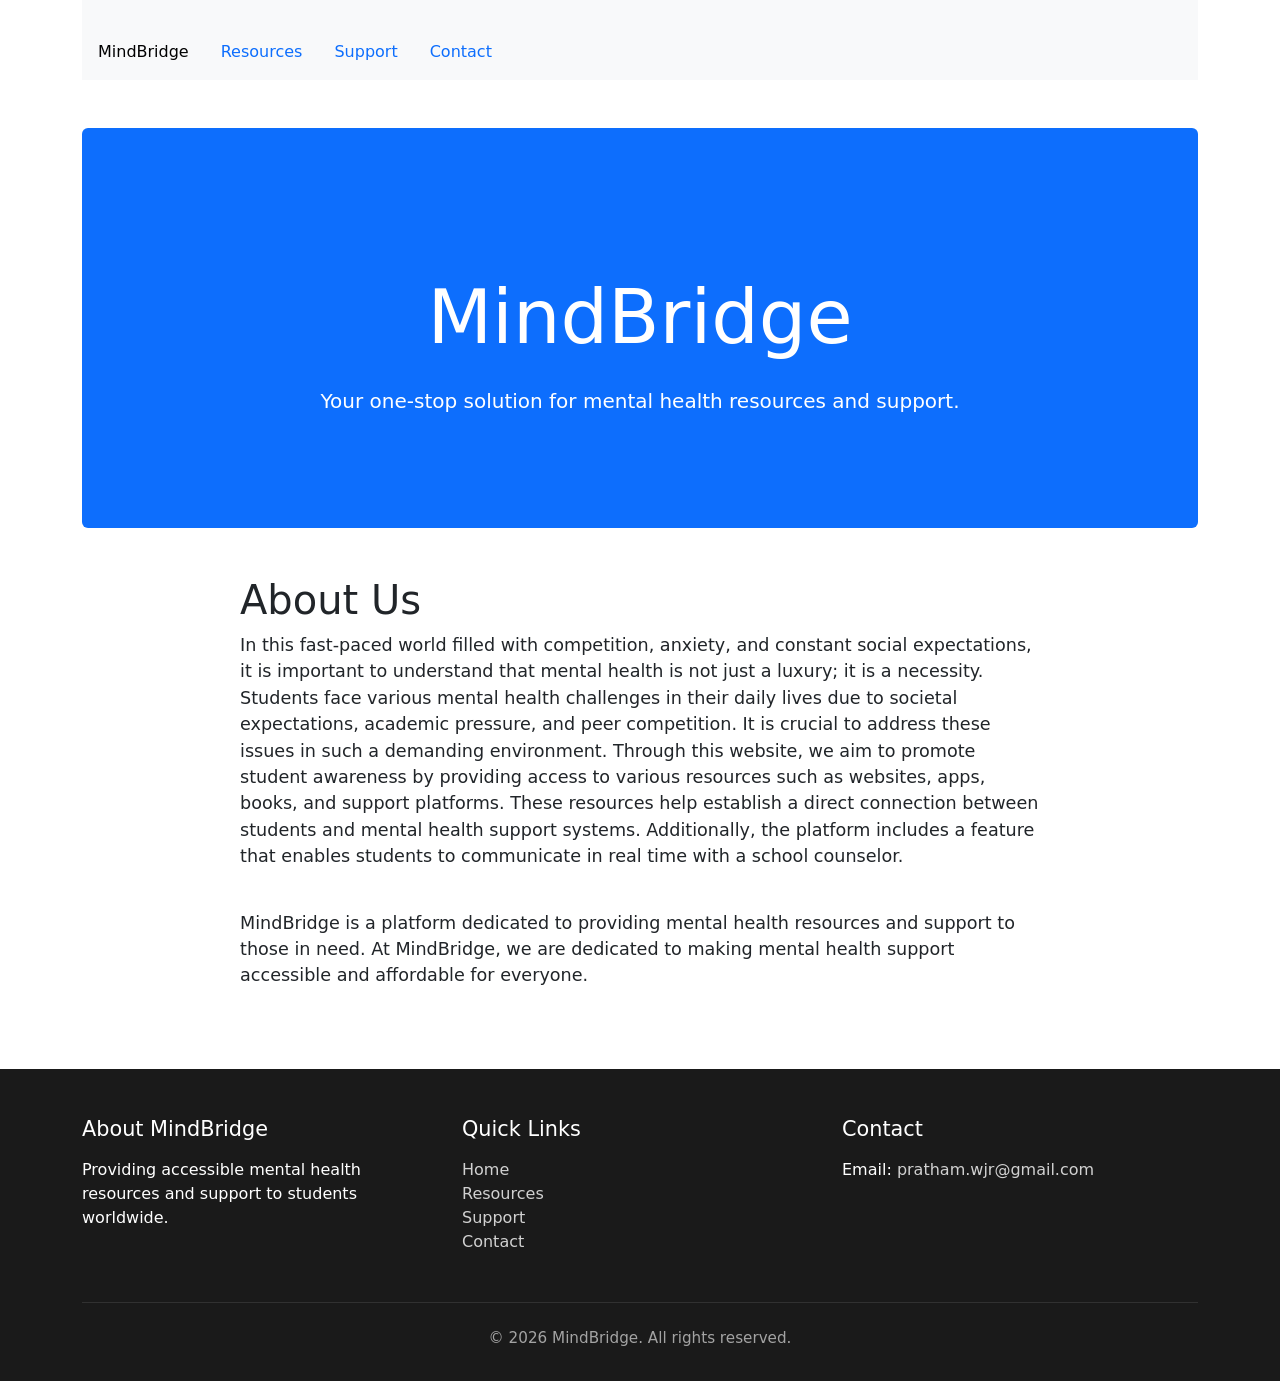
<file: index.html>
<!DOCTYPE html>
<html lang="en">

<head>
    <meta charset="UTF-8">
    <meta name="viewport" content="width=device-width, initial-scale=1.0">
    <title>MindBridge</title>
</head>
<link href="https://cdn.jsdelivr.net/npm/bootstrap@5.3.0/dist/css/bootstrap.min.css" rel="stylesheet"
    crossorigin="anonymous">
<script src="https://cdn.jsdelivr.net/npm/bootstrap@5.3.0/dist/js/bootstrap.bundle.min.js"
    crossorigin="anonymous"></script>
<link rel="stylesheet" href="/style.css">

<body>
    <div class="container">
        <nav class="navbar navbar-expand-lg navbar-light bg-light">
         
            <ul class="nav nav-pills justify-content-center mt-4">
                <li class="nav-item">
                    <a class="nav-link" href="/" style="color:black; font-weight: 500;">MindBridge</a>
                </li>
                <li class="nav-item">
                    <a class="nav-link" href="/resources">Resources</a>
                </li>
                <li class="nav-item">
                    <a class="nav-link" href="/support/index.html">Support</a>
                </li>
                <li class="nav-item">
                    <a class="nav-link" href="/contact">Contact</a>
                </li>
            </ul>
        </nav>
       
        <div class="text-center mt-5 p-4 p-md-5 bg-primary rounded" id="banner">
            <h1 class="text-center mt-5" style="font-size: clamp(2.5rem, 8vw, 75px);">MindBridge</h1>
            <p class="text-center mt-3" style="font-size: clamp(1rem, 3vw, 1.25rem);">Your one-stop solution for mental
                health resources and support.</p>
        </div>
    
        <section class="mt-5 px-3 px-md-0">
            <div style="max-width: 800px; margin: 0 auto;">
                <h2 style="font-size: clamp(1.75rem, 5vw, 2.5rem);">About Us</h2>
                <p style="font-size: clamp(0.95rem, 2vw, 1.1rem);">
                    In this fast-paced world filled with competition, anxiety, and constant social expectations, it is
                    important to understand that mental health is not just a luxury; it is a necessity. Students face
                    various mental health challenges in their daily lives due to societal expectations, academic
                    pressure, and peer competition. It is crucial to address these issues in such a demanding
                    environment. Through this website, we aim to promote student awareness by providing access to
                    various resources such as websites, apps, books, and support platforms. These resources help
                    establish a direct connection between students and mental health support systems. Additionally, the
                    platform includes a feature that enables students to communicate in real time with a school
                    counselor.
                </p>
                <br>
                <p style="font-size: clamp(0.95rem, 2vw, 1.1rem);">MindBridge is a platform dedicated to providing
                    mental health resources and support to those in need. At MindBridge, we are dedicated to making
                    mental health support accessible and affordable for everyone.</p>
            </div>
        </section>
    </div>
    <footer style="background-color: #1a1a1a; color: white; padding: 3rem 0 1rem; margin-top: 5rem;" role="contentinfo">
        <div class="container">
            <div class="row" style="margin-bottom: 2rem;">
                <div class="col-12 col-md-4 mb-4 mb-md-0" style="font-size: clamp(0.9rem, 2vw, 1rem);">
                    <h5 style="font-size: clamp(1.1rem, 2.5vw, 1.3rem); margin-bottom: 1rem;">About MindBridge</h5>
                    <p>Providing accessible mental health resources and support to students worldwide.</p>
                </div>
                <div class="col-12 col-md-4 mb-4 mb-md-0">
                    <h5 style="font-size: clamp(1.1rem, 2.5vw, 1.3rem); margin-bottom: 1rem;">Quick Links</h5>
                    <ul style="list-style: none; padding: 0; font-size: clamp(0.9rem, 2vw, 1rem);">
                        <li><a href="/" style="color: rgba(255,255,255,0.8); text-decoration: none;">Home</a></li>
                        <li><a href="/resources" style="color: rgba(255,255,255,0.8); text-decoration: none;">Resources</a></li>
                        <li><a href="/support/index.html" style="color: rgba(255,255,255,0.8); text-decoration: none;">Support</a></li>
                        <li><a href="/contact" style="color: rgba(255,255,255,0.8); text-decoration: none;">Contact</a></li>
                    </ul>
                </div>
                <div class="col-12 col-md-4">
                    <h5 style="font-size: clamp(1.1rem, 2.5vw, 1.3rem); margin-bottom: 1rem;">Contact</h5>
                    <p style="font-size: clamp(0.9rem, 2vw, 1rem);">Email: <a href="mailto:pratham.wjr@gmail.com" style="color: rgba(255,255,255,0.8); text-decoration: none;">pratham.wjr@gmail.com</a></p>
                </div>
            </div>
            <div style="border-top: 1px solid rgba(255,255,255,0.1); padding-top: 1.5rem; text-align: center; color: rgba(255,255,255,0.6); font-size: clamp(0.85rem, 1.5vw, 0.95rem);">
                <p>&copy; 2026 MindBridge. All rights reserved.</p>
            </div>
        </div>
    </footer>
    <style>
        @media (max-width: 576px) {
            footer {
                padding: 2rem 0 1rem !important;
                margin-top: 3rem !important;
            }
        }
    </style>
    </div>
</body>

</html>
</file>
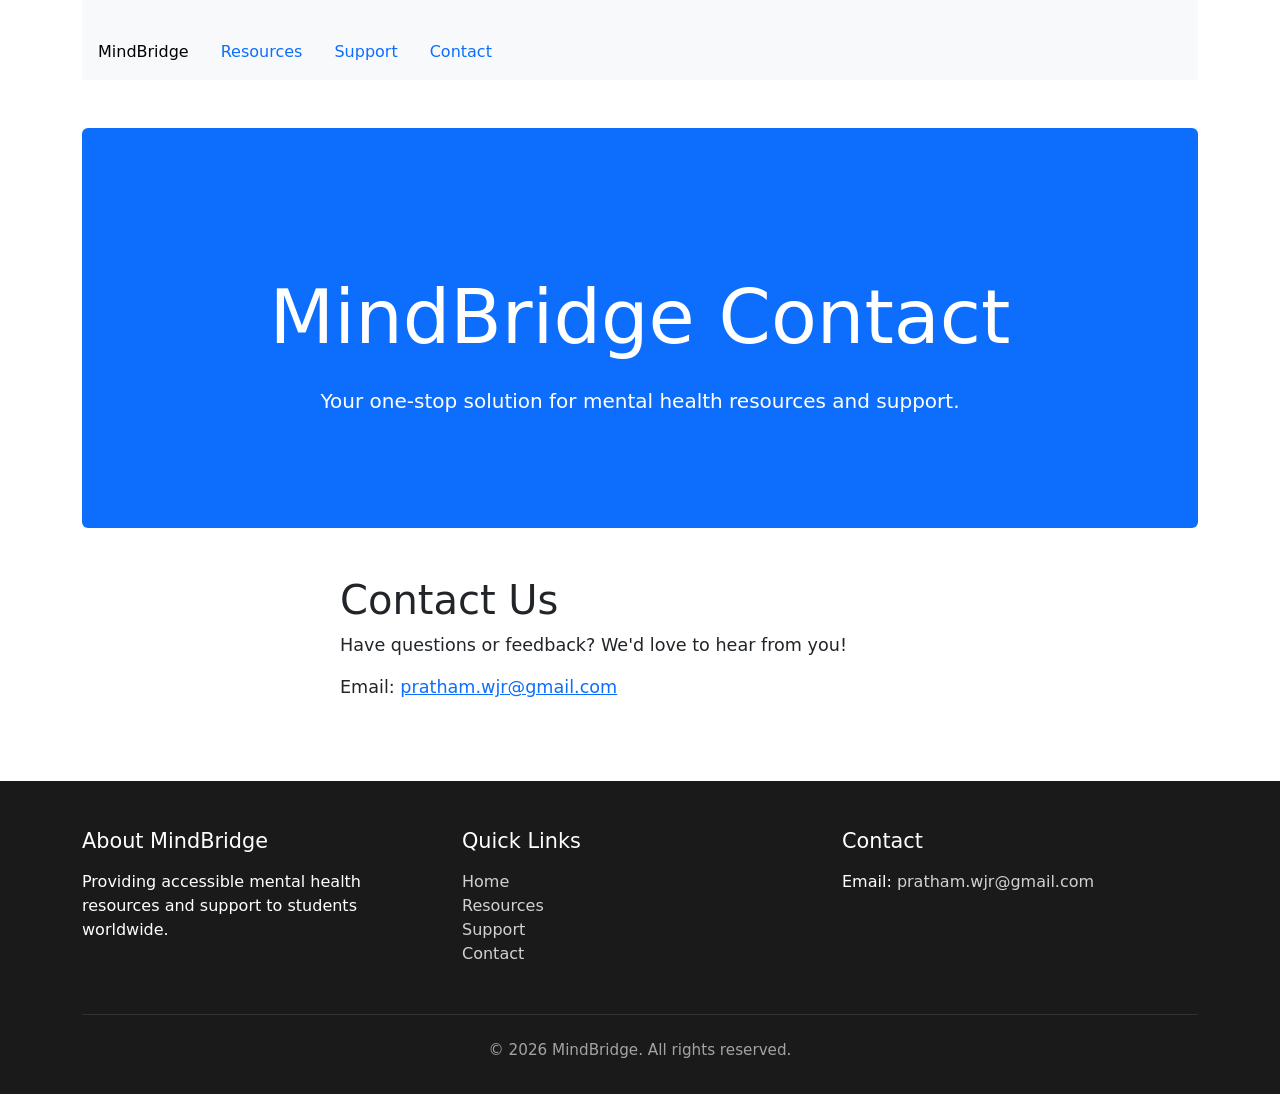
<file: contact/index.html>
<!DOCTYPE html>
<html lang="en">
    <head>
        <meta charset="UTF-8">
        <meta name="viewport" content="width=device-width, initial-scale=1.0">
        <title>MindBridge</title>
    </head>
    <link href="https://cdn.jsdelivr.net/npm/bootstrap@5.3.0/dist/css/bootstrap.min.css" rel="stylesheet" crossorigin="anonymous">
    <script src="https://cdn.jsdelivr.net/npm/bootstrap@5.3.0/dist/js/bootstrap.bundle.min.js" crossorigin="anonymous"></script>
    <link rel="stylesheet" href="/style.css">
    <body>
        <div class="container">
           <nav class="navbar navbar-expand-lg navbar-light bg-light">
           
            <ul class="nav nav-pills justify-content-center mt-4">
                <li class="nav-item">
                    <a class="nav-link" href="/" style="color:black; font-weight: 500;">MindBridge</a>
                </li>
                <li class="nav-item">
                    <a class="nav-link" href="/resources">Resources</a>
                </li>
                <li class="nav-item">
                    <a class="nav-link" href="/support/index.html">Support</a>
                </li>
                <li class="nav-item">
                    <a class="nav-link" href="/contact">Contact</a>
                </li>
            </ul>
        </nav>
    
            <div class="text-center mt-5 p-4 p-md-5 bg-primary rounded" id="banner">
            <h1 class="text-center mt-5" style="font-size: clamp(2.5rem, 8vw, 75px);">MindBridge Contact</h1>
            <p class="text-center mt-3" style="font-size: clamp(1rem, 3vw, 1.25rem);">Your one-stop solution for mental health resources and support.</p>
            </div>
            <section class="mt-5 px-3 px-md-0">
                <div style="max-width: 600px; margin: 0 auto;">
                <h2 style="font-size: clamp(1.75rem, 5vw, 2.5rem);">Contact Us</h2>
                <p style="font-size: clamp(0.95rem, 2vw, 1.1rem);">Have questions or feedback? We'd love to hear from you!</p>
                <p style="font-size: clamp(0.95rem, 2vw, 1.1rem);">Email: <a href="mailto:pratham.wjr@gmail.com">pratham.wjr@gmail.com</a></p>
                </div>
            </section>
        </div>
        <footer style="background-color: #1a1a1a; color: white; padding: 3rem 0 1rem; margin-top: 5rem;" role="contentinfo">
            <div class="container">
                <div class="row" style="margin-bottom: 2rem;">
                    <div class="col-12 col-md-4 mb-4 mb-md-0" style="font-size: clamp(0.9rem, 2vw, 1rem);">
                        <h5 style="font-size: clamp(1.1rem, 2.5vw, 1.3rem); margin-bottom: 1rem;">About MindBridge</h5>
                        <p>Providing accessible mental health resources and support to students worldwide.</p>
                    </div>
                    <div class="col-12 col-md-4 mb-4 mb-md-0">
                        <h5 style="font-size: clamp(1.1rem, 2.5vw, 1.3rem); margin-bottom: 1rem;">Quick Links</h5>
                        <ul style="list-style: none; padding: 0; font-size: clamp(0.9rem, 2vw, 1rem);">
                            <li><a href="/" style="color: rgba(255,255,255,0.8); text-decoration: none;">Home</a></li>
                            <li><a href="/resources" style="color: rgba(255,255,255,0.8); text-decoration: none;">Resources</a></li>
                            <li><a href="/support/index.html" style="color: rgba(255,255,255,0.8); text-decoration: none;">Support</a></li>
                            <li><a href="/contact" style="color: rgba(255,255,255,0.8); text-decoration: none;">Contact</a></li>
                        </ul>
                    </div>
                    <div class="col-12 col-md-4">
                        <h5 style="font-size: clamp(1.1rem, 2.5vw, 1.3rem); margin-bottom: 1rem;">Contact</h5>
                        <p style="font-size: clamp(0.9rem, 2vw, 1rem);">Email: <a href="mailto:pratham.wjr@gmail.com" style="color: rgba(255,255,255,0.8); text-decoration: none;">pratham.wjr@gmail.com</a></p>
                    </div>
                </div>
                <div style="border-top: 1px solid rgba(255,255,255,0.1); padding-top: 1.5rem; text-align: center; color: rgba(255,255,255,0.6); font-size: clamp(0.85rem, 1.5vw, 0.95rem);">
                    <p>&copy; 2026 MindBridge. All rights reserved.</p>
                </div>
            </div>
        </footer>
        <style>
            @media (max-width: 576px) {
                footer {
                    padding: 2rem 0 1rem !important;
                    margin-top: 3rem !important;
                }
            }
        </style>
    </body>
</html>
</file>
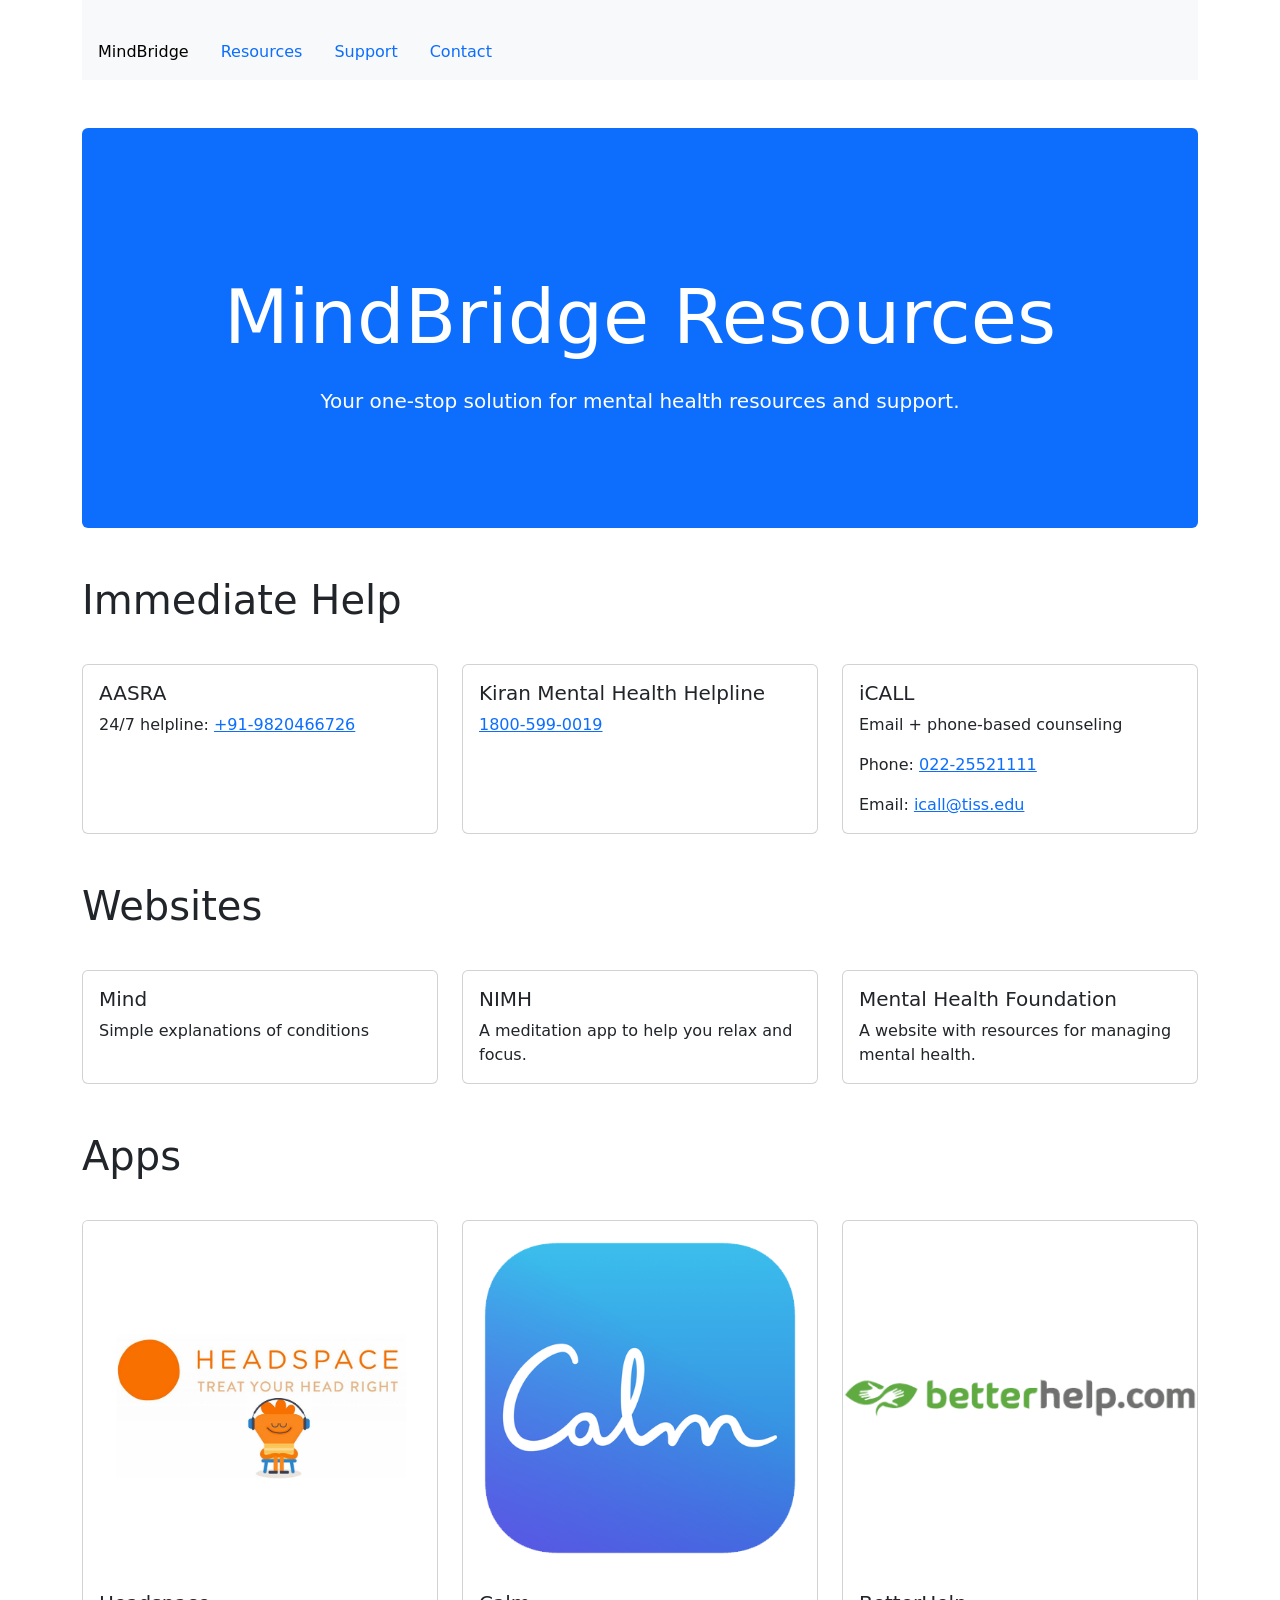
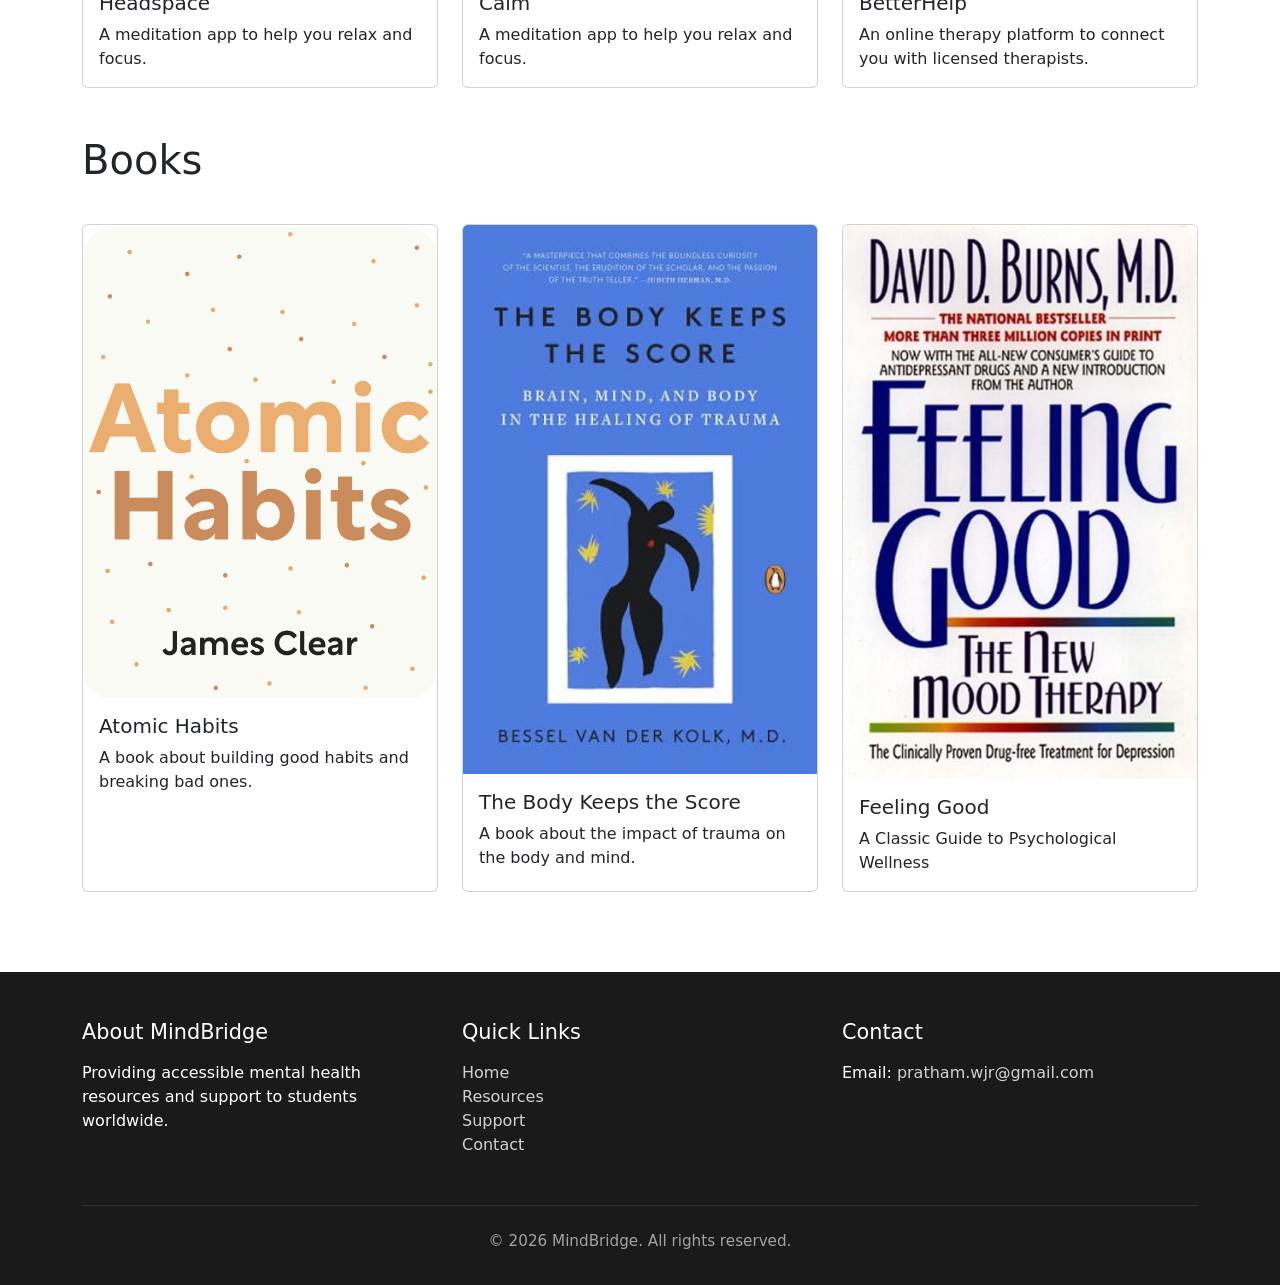
<file: resources/index.html>
<!DOCTYPE html>
<html lang="en">
<head>
    <meta charset="UTF-8">
    <meta name="viewport" content="width=device-width, initial-scale=1.0">
    <title>MindBridge</title>
</head>
<link href="https://cdn.jsdelivr.net/npm/bootstrap@5.3.0/dist/css/bootstrap.min.css" rel="stylesheet"
    crossorigin="anonymous">
<script src="https://cdn.jsdelivr.net/npm/bootstrap@5.3.0/dist/js/bootstrap.bundle.min.js"
    crossorigin="anonymous"></script>
<link rel="stylesheet" href="/style.css">

<body>
    
    <div class="container">
        <nav class="navbar navbar-expand-lg navbar-light bg-light">

            <ul class="nav nav-pills justify-content-center mt-4">
                <li class="nav-item">
                    <a class="nav-link" href="/" style="color:black; font-weight: 500;">MindBridge</a>
                </li>
                <li class="nav-item">
                    <a class="nav-link" href="/resources">Resources</a>
                </li>
                <li class="nav-item">
                    <a class="nav-link" href="/support/index.html">Support</a>
                </li>
                <li class="nav-item">
                    <a class="nav-link" href="/contact">Contact</a>
                </li>
            </ul>
        </nav>
        
        <div class="text-center mt-5 p-4 p-md-5 bg-primary rounded" id="banner">
            <h1 class="text-center mt-5" style="font-size: clamp(2.5rem, 8vw, 75px);">MindBridge Resources</h1>
            <p class="text-center mt-3" style="font-size: clamp(1rem, 3vw, 1.25rem);">Your one-stop solution for mental health resources and support.</p>
        </div>
        <section class="mt-5 px-3 px-md-0">
            <h2 style="font-size: clamp(1.75rem, 5vw, 2.5rem);">Immediate Help</h2>
            <div class="row row-cols-1 row-cols-md-3 g-4 mt-3">
                <div class="col">
                    <div class="card h-100">
                        <div class="card-body">
                            <h5 class="card-title">AASRA</h5>
                            <p class="card-text">24/7 helpline: <a href="tel:+91-9820466726">+91-9820466726</a></p>
                        </div>
                    </div>

                </div>
                <div class="col">
                    <div class="card h-100">
                        <div class="card-body">
                            <h5 class="card-title">Kiran Mental Health Helpline</h5>
                            <p class="card-text"><a href="tel:1800-599-0019">1800-599-0019</a></p>
                        </div>
                    </div>
                </div>
                <div class="col">
                    <div class="card h-100">
                        <div class="card-body">
                            <h5 class="card-title">iCALL</h5>
                            <p class="card-text">Email + phone-based counseling</p>
                            <p class="card-text">Phone: <a href="tel:022-25521111">022-25521111</a></p>
                            <p class="card-text">Email: <a href="mailto:icall@tiss.edu">icall@tiss.edu</a></p>
                        </div>
                    </div>
                </div>
            </div>

        </section>
        
        <section class="mt-5 px-3 px-md-0">
            <h2 style="font-size: clamp(1.75rem, 5vw, 2.5rem);">Websites</h2>
            
            <div class="row row-cols-1 row-cols-md-3 g-4 mt-3">
                <div class="col">
                    <div class="card h-100">
                        <div class="card-body">
                            <h5 class="card-title">Mind</h5>
                            <p class="card-text">Simple explanations of conditions</p>
                        </div>
                    </div>

                </div>
                <div class="col">
                    <div class="card h-100">
                        <div class="card-body">
                            <h5 class="card-title">NIMH</h5>
                            <p class="card-text">A meditation app to help you relax and focus.</p>
                        </div>
                    </div>
                </div>
                <div class="col">
                    <div class="card h-100">
                        <div class="card-body">
                            <h5 class="card-title">Mental Health Foundation</h5>
                            <p class="card-text">A website with resources for managing mental health.</p>
                        </div>
                    </div>
                </div>
            </div>

        </section>
            <section class="mt-5 px-3 px-md-0">
            <h2 style="font-size: clamp(1.75rem, 5vw, 2.5rem);">Apps</h2>
            
            <div class="row row-cols-1 row-cols-md-3 g-4 mt-3">
                <div class="col">
                    <div class="card h-100">
                        <img src="/static/headspace.png" class="card-img-top" alt="Headspace">
                        <div class="card-body">
                            <h5 class="card-title">Headspace</h5>
                            <p class="card-text">A meditation app to help you relax and focus.</p>
                        </div>
                    </div>

                </div>
                <div class="col">
                    <div class="card h-100">
                        <img src="/static/calm.png" class="card-img-top" alt="Calm">
                        <div class="card-body">
                            <h5 class="card-title">Calm</h5>
                            <p class="card-text">A meditation app to help you relax and focus.</p>
                        </div>
                    </div>
                </div>
                <div class="col">
                    <div class="card h-100">
                        <img src="/static/betterhelp.png" class="card-img-top" alt="BetterHelp">
                        <div class="card-body">
                            <h5 class="card-title">BetterHelp</h5>
                            <p class="card-text">An online therapy platform to connect you with licensed therapists.</
                        </div>
                    </div>
                </div>
            </div>

        </section>
            <section class="mt-5 px-3 px-md-0">
            <h2 style="font-size: clamp(1.75rem, 5vw, 2.5rem);">Books</h2>
            
            <div class="row row-cols-1 row-cols-md-3 g-4 mt-3">
                <div class="col">
                    <div class="card h-100">
                        <img src="/static/atomic-habits.png" class="card-img-top" alt="Atomic Habits">
                        <div class="card-body">
                            <h5 class="card-title">Atomic Habits</h5>
                            <p class="card-text">A book about building good habits and breaking bad ones.</p>
                        </div>
                    </div>

                </div>
                <div class="col">
                    <div class="card h-100">
                        <img src="/static/tbkts.jpg" class="card-img-top" alt="The Body Keeps the Score">
                        <div class="card-body">
                            <h5 class="card-title">The Body Keeps the Score</h5>
                            <p class="card-text">A book about the impact of trauma on the body and mind.</p>
                        </div>
                    </div>
                </div>
                <div class="col">
                    <div class="card h-100">
                        <img src="/static/feeling-good.jpeg" class="card-img-top" alt="Feeling Good">
                        <div class="card-body">
                            <h5 class="card-title">Feeling Good</h5>
                            <p class="card-text">A Classic Guide to Psychological Wellness</p>
                        </div>
                    </div>
                </div>
            </div>

        </section>
    
    
    </div>
    <footer style="background-color: #1a1a1a; color: white; padding: 3rem 0 1rem; margin-top: 5rem;" role="contentinfo">
        <div class="container">
            <div class="row" style="margin-bottom: 2rem;">
                <div class="col-12 col-md-4 mb-4 mb-md-0" style="font-size: clamp(0.9rem, 2vw, 1rem);">
                    <h5 style="font-size: clamp(1.1rem, 2.5vw, 1.3rem); margin-bottom: 1rem;">About MindBridge</h5>
                    <p>Providing accessible mental health resources and support to students worldwide.</p>
                </div>
                <div class="col-12 col-md-4 mb-4 mb-md-0">
                    <h5 style="font-size: clamp(1.1rem, 2.5vw, 1.3rem); margin-bottom: 1rem;">Quick Links</h5>
                    <ul style="list-style: none; padding: 0; font-size: clamp(0.9rem, 2vw, 1rem);">
                        <li><a href="/" style="color: rgba(255,255,255,0.8); text-decoration: none;">Home</a></li>
                        <li><a href="/resources" style="color: rgba(255,255,255,0.8); text-decoration: none;">Resources</a></li>
                        <li><a href="/support/index.html" style="color: rgba(255,255,255,0.8); text-decoration: none;">Support</a></li>
                        <li><a href="/contact" style="color: rgba(255,255,255,0.8); text-decoration: none;">Contact</a></li>
                    </ul>
                </div>
                <div class="col-12 col-md-4">
                    <h5 style="font-size: clamp(1.1rem, 2.5vw, 1.3rem); margin-bottom: 1rem;">Contact</h5>
                    <p style="font-size: clamp(0.9rem, 2vw, 1rem);">Email: <a href="mailto:pratham.wjr@gmail.com" style="color: rgba(255,255,255,0.8); text-decoration: none;">pratham.wjr@gmail.com</a></p>
                </div>
            </div>
            <div style="border-top: 1px solid rgba(255,255,255,0.1); padding-top: 1.5rem; text-align: center; color: rgba(255,255,255,0.6); font-size: clamp(0.85rem, 1.5vw, 0.95rem);">
                <p>&copy; 2026 MindBridge. All rights reserved.</p>
            </div>
        </div>
    </footer>
    <style>
        @media (max-width: 576px) {
            footer {
                padding: 2rem 0 1rem !important;
                margin-top: 3rem !important;
            }
        }
    </style>
</body>

</html>
</file>
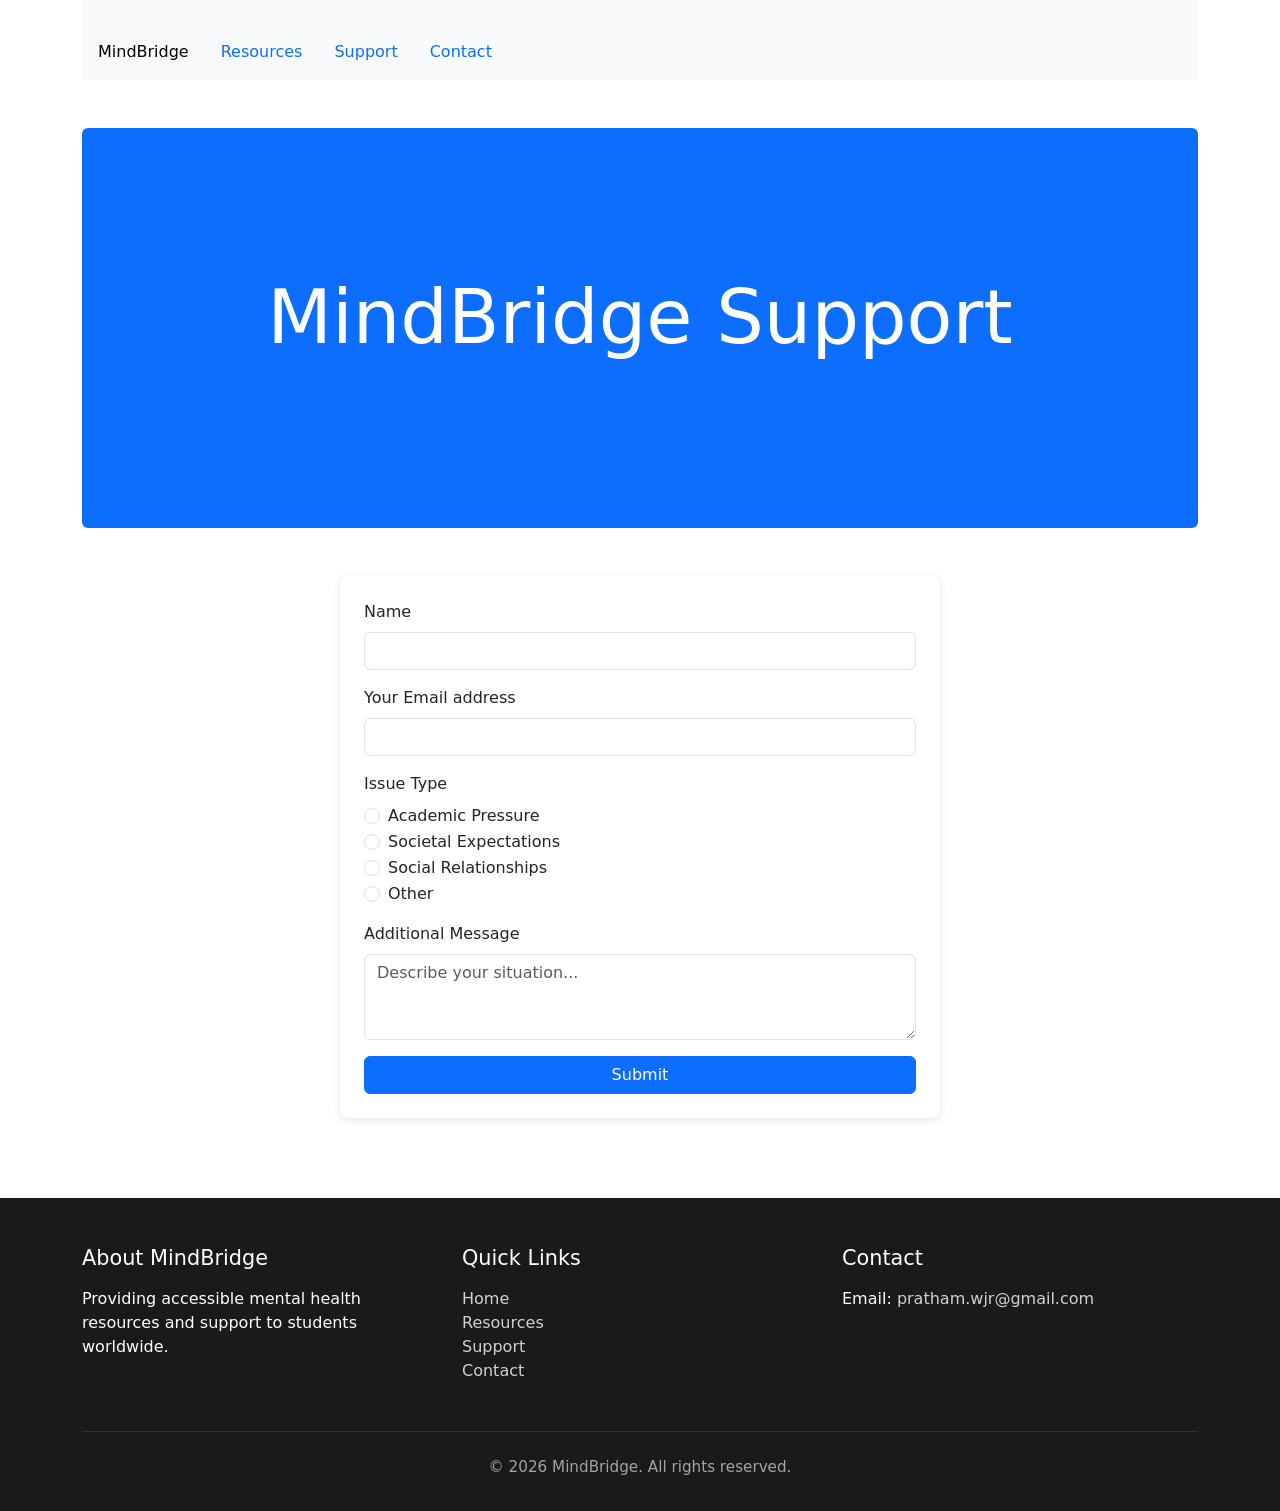
<file: support/index.html>
<!DOCTYPE html>
<html lang="en">
    <head>
        <meta charset="UTF-8">
        <meta name="viewport" content="width=device-width, initial-scale=1.0">
        <title>MindBridge</title>
    <link href="https://cdn.jsdelivr.net/npm/bootstrap@5.3.0/dist/css/bootstrap.min.css" rel="stylesheet" crossorigin="anonymous">
    <script src="https://cdn.jsdelivr.net/npm/bootstrap@5.3.0/dist/js/bootstrap.bundle.min.js" crossorigin="anonymous"></script>
    <link rel="stylesheet" href="/style.css">
    <body>
        <div class="container">
            <nav class="navbar navbar-expand-lg navbar-light bg-light">
        
            <ul class="nav nav-pills justify-content-center mt-4">
                <li class="nav-item">
                    <a class="nav-link" href="/" style="color:black; font-weight: 500;">MindBridge</a>
                </li>
                <li class="nav-item">
                    <a class="nav-link" href="/resources">Resources</a>
                </li>
                <li class="nav-item">
                    <a class="nav-link" href="/support/index.html">Support</a>
                </li>
                <li class="nav-item">
                    <a class="nav-link" href="/contact">Contact</a>
                </li>
            </ul>
        </nav>
        
            <div class="text-center mt-5 p-4 p-md-5 bg-primary rounded" id="banner">
            <h1 class="text-center mt-5" style="font-size: clamp(2.5rem, 8vw, 75px);">MindBridge Support</h1>
            <p class="text-center mt-3 text-primary" style="font-size: clamp(1rem, 3vw, 1.25rem);">Your one-stop solution for mental health resources and support.</p>
            </div>
            <section class="mt-5 px-3 px-md-0">
                <div style="max-width: 600px; margin: 0 auto;">
                    <form id="support-form" style="background: white; padding: 1.5rem; border-radius: 8px; box-shadow: 0 2px 8px rgba(0,0,0,0.1);">
                        <div class="mb-3">
                            <label for="name" class="form-label">Name</label>
                            <input type="text" class="form-control" id="name" name="name" required>
                        </div>
                        <div class="mb-3">
                            <label for="email" class="form-label">Your Email address</label>
                            <input type="email" class="form-control" id="email" name="email" required>
                        </div>
                        <div class="mb-3">
                            <label class="form-label d-block mb-2">Issue Type</label>
                            <div class="form-check">
                                <input type="radio" id="academic" name="issue" value="academic pressure" class="form-check-input">
                                <label class="form-check-label" for="academic">Academic Pressure</label>
                            </div>
                            <div class="form-check">
                                <input type="radio" id="societal" name="issue" value="societal expectations" class="form-check-input">
                                <label class="form-check-label" for="societal">Societal Expectations</label>
                            </div>
                            <div class="form-check">
                                <input type="radio" id="social" name="issue" value="social relationships" class="form-check-input">
                                <label class="form-check-label" for="social">Social Relationships</label>
                            </div>
                            <div class="form-check">
                                <input type="radio" id="other" name="issue" value="other" class="form-check-input">
                                <label class="form-check-label" for="other">Other</label>
                            </div>
                            <input type="text" class="form-control mt-2" id="otherText" name="otherText" placeholder="Please specify..." style="display: none;">
                        </div>
                        <div class="mb-3">
                            <label for="message" class="form-label">Additional Message</label>
                            <textarea class="form-control" id="message" name="message" rows="3" placeholder="Describe your situation..." required></textarea>
                        </div>
                        <button type="submit" class="btn btn-primary w-100">Submit</button>
                    </form>
                    <div id="success-message" style="display: none; margin-top: 2rem; padding: 1.5rem; background: #d4edda; border: 1px solid #c3e6cb; border-radius: 8px; color: #155724;">
                        <h3>✓ Thank you for reaching out!</h3>
                        <p>Your message has been received and we will get back to you soon.</p>
                    </div>
                </div>
            </section>

        </div>
        <footer style="background-color: #1a1a1a; color: white; padding: 3rem 0 1rem; margin-top: 5rem;" role="contentinfo">
            <div class="container">
                <div class="row" style="margin-bottom: 2rem;">
                    <div class="col-12 col-md-4 mb-4 mb-md-0" style="font-size: clamp(0.9rem, 2vw, 1rem);">
                        <h5 style="font-size: clamp(1.1rem, 2.5vw, 1.3rem); margin-bottom: 1rem;">About MindBridge</h5>
                        <p>Providing accessible mental health resources and support to students worldwide.</p>
                    </div>
                    <div class="col-12 col-md-4 mb-4 mb-md-0">
                        <h5 style="font-size: clamp(1.1rem, 2.5vw, 1.3rem); margin-bottom: 1rem;">Quick Links</h5>
                        <ul style="list-style: none; padding: 0; font-size: clamp(0.9rem, 2vw, 1rem);">
                            <li><a href="/" style="color: rgba(255,255,255,0.8); text-decoration: none;">Home</a></li>
                            <li><a href="/resources" style="color: rgba(255,255,255,0.8); text-decoration: none;">Resources</a></li>
                            <li><a href="/support/index.html" style="color: rgba(255,255,255,0.8); text-decoration: none;">Support</a></li>
                            <li><a href="/contact" style="color: rgba(255,255,255,0.8); text-decoration: none;">Contact</a></li>
                        </ul>
                    </div>
                    <div class="col-12 col-md-4">
                        <h5 style="font-size: clamp(1.1rem, 2.5vw, 1.3rem); margin-bottom: 1rem;">Contact</h5>
                        <p style="font-size: clamp(0.9rem, 2vw, 1rem);">Email: <a href="mailto:pratham.wjr@gmail.com" style="color: rgba(255,255,255,0.8); text-decoration: none;">pratham.wjr@gmail.com</a></p>
                    </div>
                </div>
                <div style="border-top: 1px solid rgba(255,255,255,0.1); padding-top: 1.5rem; text-align: center; color: rgba(255,255,255,0.6); font-size: clamp(0.85rem, 1.5vw, 0.95rem);">
                    <p>&copy; 2026 MindBridge. All rights reserved.</p>
                </div>
            </div>
        </footer>
        <style>
            @media (max-width: 576px) {
                footer {
                    padding: 2rem 0 1rem !important;
                    margin-top: 3rem !important;
                }
            }
        </style>
        <script>
            const GOOGLE_FORMS_URL = "https://script.google.com/macros/s/AKfycbw2Kbrbkcf9OWVNxsFaCCclisi_488H6SVa3a-VmO_FYgOpsp24vxH0biI7oT4VwYKD5Q/exec";

            
            const otherText = document.getElementById('otherText');
            
            document.querySelectorAll('input[name="issue"]').forEach(radio => {
                radio.addEventListener('change', () => {
                    otherText.style.display = radio.value === 'other' ? 'block' : 'none';
                });
            });

            document.getElementById('support-form').addEventListener('submit', async (e) => {
                e.preventDefault();
                
                const form = document.getElementById('support-form');
                const name = document.getElementById('name').value;
                const email = document.getElementById('email').value;
                const issue = document.querySelector('input[name="issue"]:checked').value;
                const issueDetail = issue === 'other' ? document.getElementById('otherText').value : issue;
                const message = document.getElementById('message').value;
                
                const fullMessage = `Dear Support Team,\n\nThis is a mental health support request from a student.\n\nStudent Name: ${name}\nContact Email: ${email}\nIssue Type: ${issueDetail}\n\nStudent Message:\n${message}\n\nWe would be highly thankful if support and guidance could be provided at this moment.`;
                
                try {
                    const params = new URLSearchParams({
                        to: "prathamgwjr@gmail.com",
                        subject: `Mental Health Support Request - ${issueDetail}`,
                        message: fullMessage
                    });

                    const response = await fetch(`${GOOGLE_FORMS_URL}?${params.toString()}`, {
                        method: 'get'
                    });

                    document.getElementById('support-form').style.display = 'none';
                    document.getElementById('success-message').style.display = 'block';
                    document.getElementById('success-message').scrollIntoView({ behavior: 'smooth' });

                    console.log("Success: Form submitted");
                } catch (err) {
                    console.error("Error:", err);
                    alert('There was an error submitting your form. Please try again.');
                }
            });
        </script>
    </body>
</html>
</file>
<file: style.css>
#banner
{
    height: 400px;
    display: flex;
    align-items: center;
    justify-content: center;
    color: white;
    text-align: center;
    flex-direction: column;
}
.hidden{
-webkit-user-select: none; /* Safari */
-moz-user-select: none; /* Firefox */
-ms-user-select: none; /* Internet Explorer/Edge */
user-select: none; /* Standard syntax */
}
.row{
    display: flex;
    flex-wrap: wrap;
    justify-content: center;
    flex-direction: row;
}
</file>
